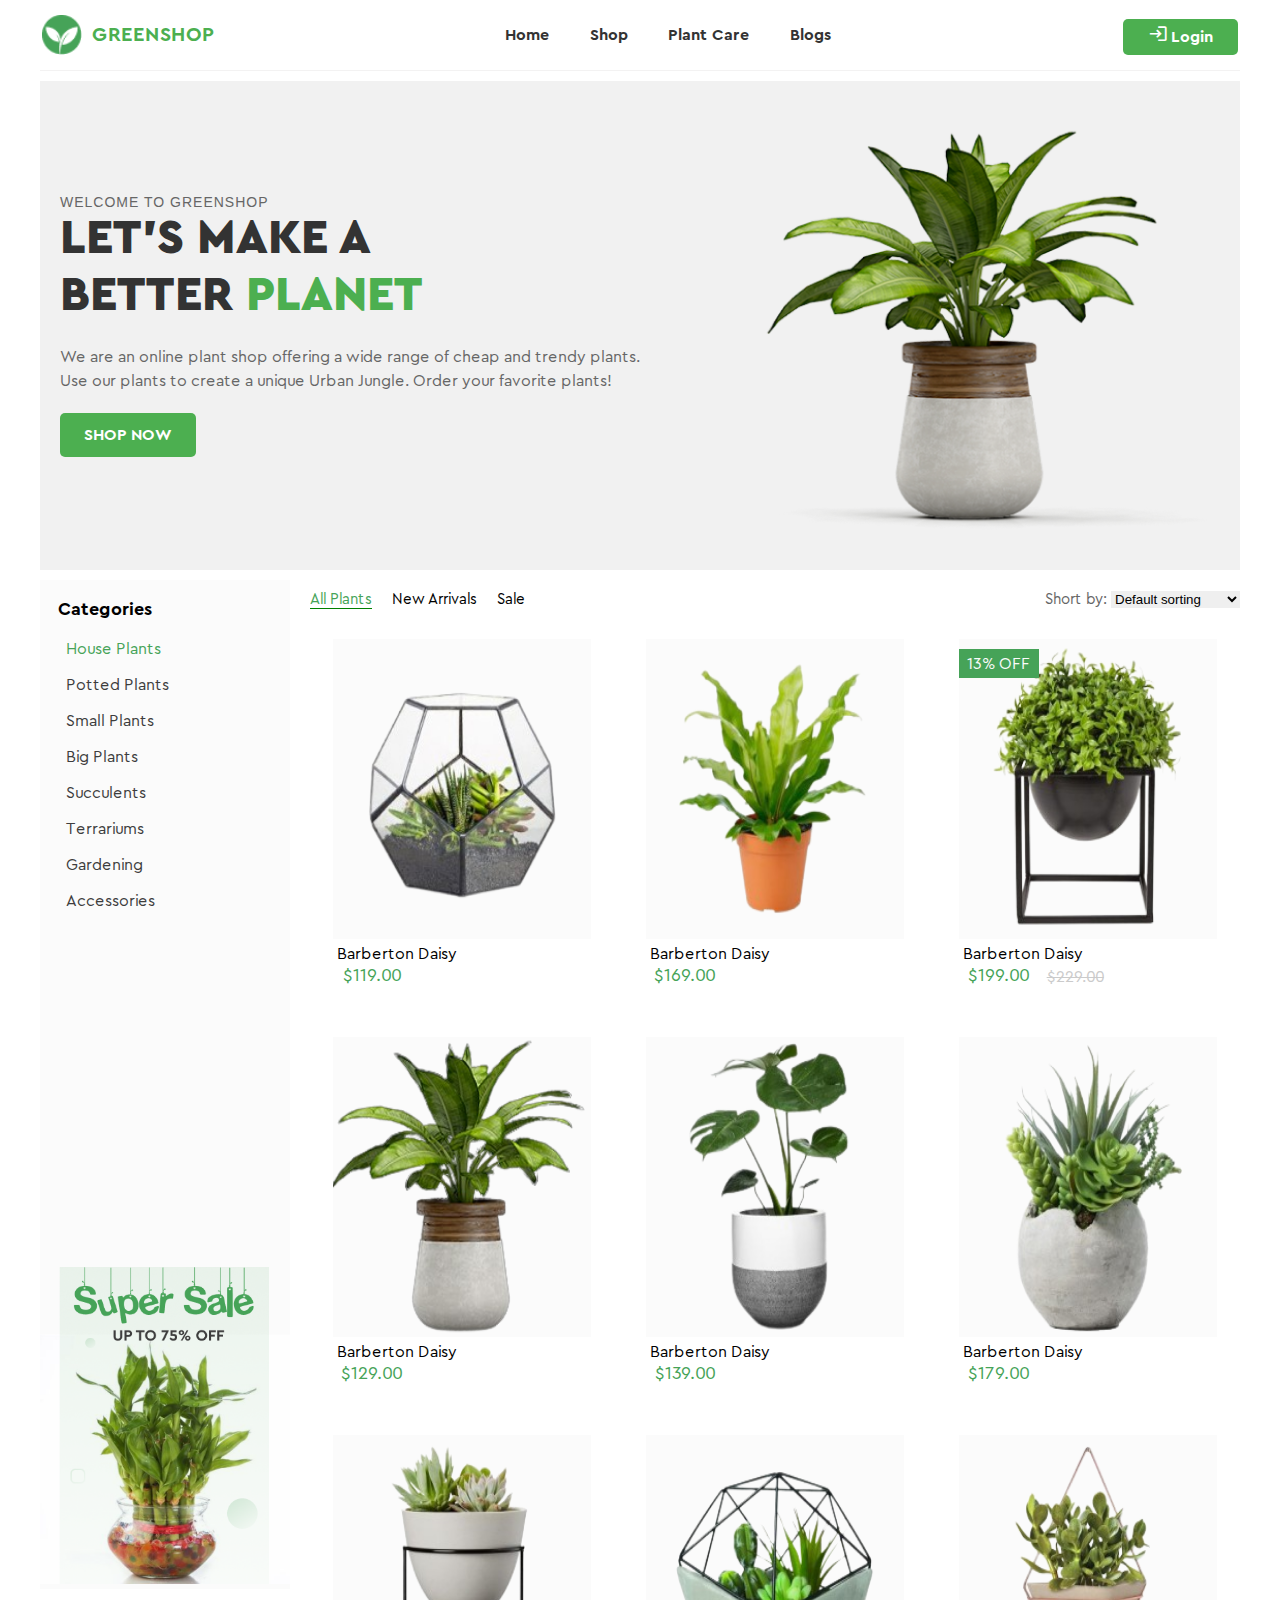
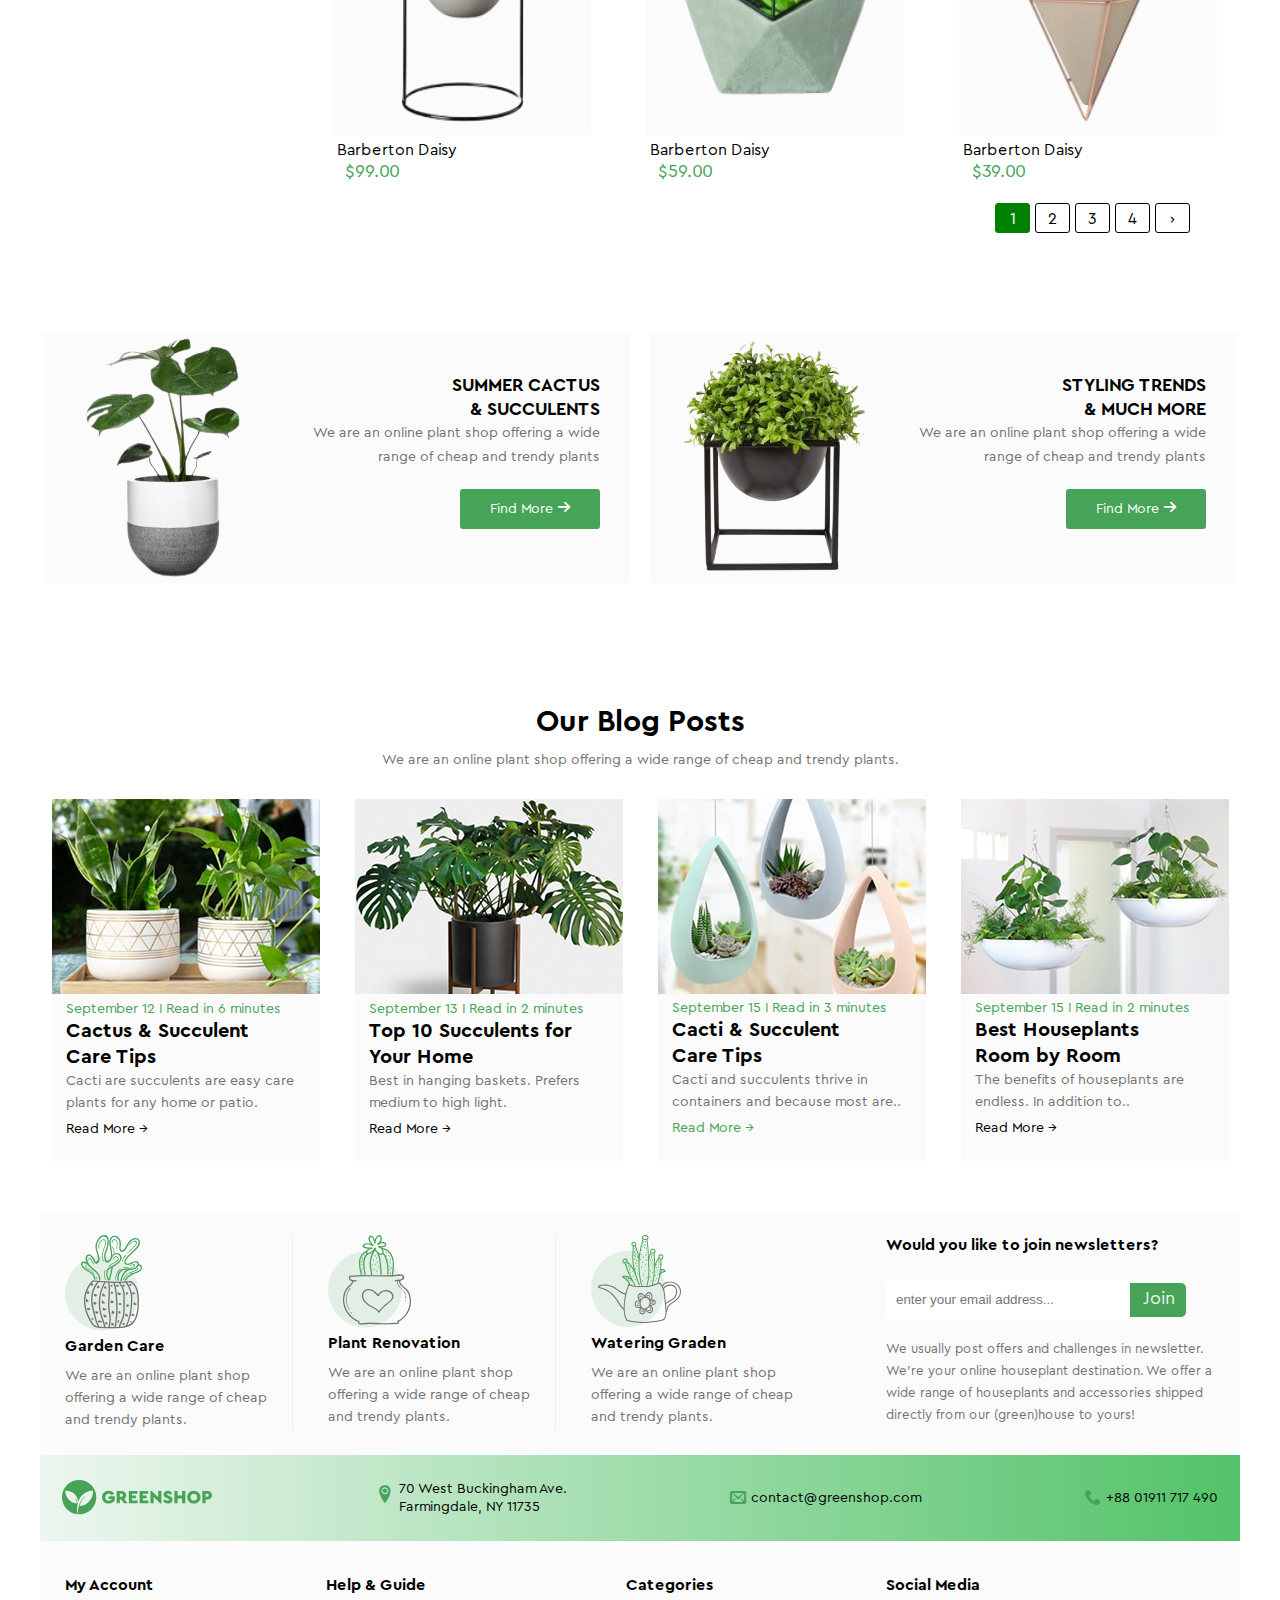
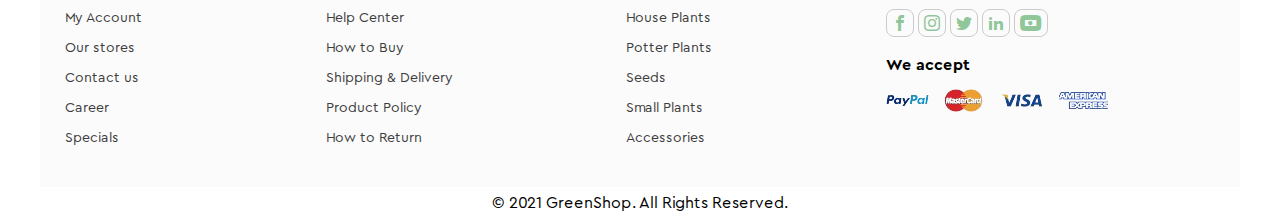
<file: index.html>
<!DOCTYPE html>
<html lang="en">

<head>
    <meta charset="UTF-8">
    <meta name="viewport" content="width=device-width, initial-scale=1.0">
    <title>GreenShop</title>
    <link rel="stylesheet" href="css/reset.css">
    <link rel="stylesheet" href="css/styles.css">
  
</head>

<body>
  
    <nav class="navbar">
        <div class="logo">
            <img src="img/Vector.png" alt="GreenShop Logo">
            <span>GREENSHOP</span>
        </div>
        <ul class="nav-links">
            <li><a href="#" class="active">Home</a></li>
            <li><a href="#">Shop</a></li>

            <li class="header-nav_list-item menu_just"><a href="#">Plant Care</a></li>
            <ul class="first_down_menu">
                <li class="first_li"><a href="">Drainage</a></li>
                <li class="first_li"><a href="">Fungicides</a></li>
                <li class="first_li"><a href="">Fertilizer</a></li>
                <li class="first_li activ_second_li"><a href="">Priming <span>&#60;</span></a></li>
                <ul class="second_down_menu">
                    <li><a href="">Universal</a></li>
                    <li><a href="">For Ficus</a></li>
                    <li><a href="">For Cacti</a></li>
                    <li><a href="">For Citrus</a></li>
                    <li><a href="">For those in bloom</a></li>
                    <li><a href="">For Orchids</a></li>
                </ul>
            </ul>
            <li><a href="#">Blogs</a></li>
        </ul>
        <div>
        <a href="registration.html" class="login-btn"><i class="icon-login1"></i>Login</a>
        </div>
    </nav> 

    <header class="hero">
        <div class="hero-content">
            <p class="subheading">WELCOME TO GREENSHOP</p>
            <h1 class="heading">LET'S MAKE A <br> BETTER <span class="green-text">PLANET</span></h1>
            <p class="description">
                We are an online plant shop offering a wide range of cheap and trendy plants.
                Use our plants to create a unique Urban Jungle. Order your favorite plants!
            </p>
            <a href="#" class="shop-button">SHOP NOW</a>
        </div>
        <div class="hero-image">
            <img src="img/main.png" alt="Plants in a pot">
        </div>
    </header>

    <div class="container">


        <div class="navbar-left">
            <nav class="left-nav">
                <P class="cat">Categories</P>
                <ul>
                    <li class="green-plants"><a href="#">House Plants</a></li>
                    <li><a href="#">Potted Plants</a></li>
                    <li><a href="#">Small Plants</a></li>
                    <li><a href="#">Big Plants</a></li>
                    <li><a href="#">Succulents</a></li>
                    <li><a href="#">Terrariums</a></li>
                    <li><a href="#">Gardening</a></li>
                    <li><a href="#">Accessories</a></li>
                </ul>
            </nav>

            <img class="ban" src="img/SuperSaleBanner.png" alt="">

        </div>
        <div class="main-content">
            <div class="tabs-container">
                <ul class="tabs">
                    <li class="active"><a class="green-class" href="#">All Plants</a></li>
                    <li class="active"><a href="#">New Arrivals</a></li>
                    <li class="active"><a href="#">Sale</a></li>
                </ul>
                <div class="sort">
                    <span>Short by:</span>
                    <select>
                        <option>Default sorting</option>
                        <option>Price: Low to High</option>
                        <option>Price: High to Low</option>
                        <option>Newest Arrivals</option>
                    </select>
                </div>
            </div>
            <div class="cards">
                <div class="card">
                    <img class="imgcard" src="img/photo1.png" alt="">
                    <span class="name">Barberton Daisy</span>
                    <span class="price">$119.00</span>
                </div>
                <div class="card">
                    <img class="img_s imgcard" src="img/photo2.png" alt="">
                    <div class="vector">
                        <a href="" class="icon-shopping-1"></a>
                        <a href="" class="icon-heart-1"></a>
                        <a href="" class="icon-Frame"></a>
                    </div>
                    <span class="name">Barberton Daisy</span>
                    <span class="price">$169.00</span>

                </div>
                <div class="card">
                    <img class="imgcard" src="img/photo3.png" alt="">
                    <span class="name">Barberton Daisy</span>
                    <span class="price">$199.00</span>
                    <span class="info-sale">13% OFF</span>
                    <span class="price-sale">$229.00</span>
                </div>
                <div class="card">
                    <img class="imgcard" src="img/photo4.png" alt="">
                    <span class="name">Barberton Daisy</span>
                    <span class="price">$129.00</span>
                </div>
                <div class="card">
                    <img class="imgcard" src="img/photo5.png" alt="">
                    <span class="name">Barberton Daisy</span>
                    <span class="price">$139.00</span>
                </div>
                <div class="card">
                    <img class="imgcard" src="img/photo6.png" alt="">
                    <span class="name">Barberton Daisy</span>
                    <span class="price">$179.00</span>
                </div>
                <div class="card">
                    <img class="imgcard" src="img/photo7.png" alt="">
                    <span class="name">Barberton Daisy</span>
                    <span class="price">$99.00</span>
                </div>
                <div class="card">
                    <img class="imgcard" src="img/photo8.png" alt="">
                    <span class="name">Barberton Daisy</span>
                    <span class="price">$59.00</span>
                </div>
                <div class="card">
                    <img class="imgcard" src="img/photo9.png" alt="">
                    <span class="name">Barberton Daisy</span>
                    <span class="price">$39.00</span>
                </div>
            </div>
            <ul class="pagination">
                <li class="active"><a href="#">1</a></li>
                <li><a href="#">2</a></li>
                <li><a href="#">3</a></li>
                <li><a href="#">4</a></li>
                <li><a href="#">›</a></li>
            </ul>
        </div>

    </div>

    <div class="center-blog">
        <div class="mainminiconteiner">
            <div class="miniconteinerleft">
                <img class="imgleft" src="img/photo5.png" alt="">
                <div class="textleft">
                    <h2>SUMMER CACTUS<br>& SUCCULENTS</h2>
                    <p class="summer">We are an online plant shop offering a wide range of cheap and trendy plants</p>
                    <div class="btnbox">
                        <a class="btn " href="">Find More <i class="icon-arrow-right"></i></a>
                    </div>
                </div>

            </div>

            <div class="miniconteinerright">
                <img class="imgright" src="img/photo3.png" alt="">
                <div class="textright">
                    <h2>STYLING TRENDS<br>& MUCH MORE</h2>
                    <p>We are an online plant shop offering a wide range of cheap and trendy plants</p>
                    <div class="btnbox">
                        <a class="btn" href="">Find More <i class="icon-arrow-right"></i></a>
                    </div>
                </div>
            </div>

        </div>

        <div class="blog">
            <div class="text-blog">
                <h3>Our Blog Posts</h3>
                <p>We are an online plant shop offering a wide range of cheap and trendy plants. </p>
            </div>

        </div>

        <div class="main-blog">
            <div class="mini-blog">
                <img src="img/mini-blog1.png" alt="">
                <p class="time">September 12 I Read in 6 minutes</p>
                <h2>Cactus & Succulent<br>
                    Care Tips</h2>
                <p class="mini-blog-p">Cacti are succulents are easy care<br>plants for any home or patio. </p>
                <a class="btn2" href="">Read More &#8594;</a>
            </div>
            <div class="mini-blog">
                <img src="img/mini-blog2.png" alt="">
                <p class="time">September 13 I Read in 2 minutes</p>
                <h2>Top 10 Succulents for<br>
                    Your Home</h2>
                <p class="mini-blog-p">Best in hanging baskets. Prefers<br>medium to high light.</p>
                <a class="btn2" href="">Read More &#8594;</a>
            </div>
            <div class="mini-blog">
                <img src="img/mini-blog3.png" alt="">
                <p class="time">September 15 I Read in 3 minutes</p>
                <h2>Cacti & Succulent<br>
                    Care Tips</h2>
                <p class="mini-blog-p">Cacti and succulents thrive in<br>containers and because most are..</p>
                <a class="btn3" href="">Read More &#8594;</a>
            </div>
            <div class="mini-blog">
                <img src="img/mini-blog4.png" alt="">
                <p class="time">September 15 I Read in 2 minutes</p>
                <h2>Best Houseplants<br>
                    Room by Room</h2>
                <p class="mini-blog-p">The benefits of houseplants are<br>endless. In addition to..</p>
                <a class="btn2" href="">Read More &#8594;</a>
            </div>

        </div>
    </div>
    <div class="footerone">
        <ul class="ulfooter">
            <li><img src="img/Pictureone.svg" alt=""><h5>Garden Care</h5><p>We are an online plant shop<br>offering a wide range of cheap<br>and trendy plants.</p></li>
            <li><img src="img/Picturetwo.svg" alt=""><h5>Plant Renovation</h5><p>We are an online plant shop<br>offering a wide range of cheap<br>and trendy plants.</p></li>
            <li><img src="img/Picturethree.svg" alt=""><h5>Watering Graden</h5><p>We are an online plant shop<br>offering a wide range of cheap<br>and trendy plants.</p></li>
        </ul>
        <div class="maillfood"><h5>Would you like to join newsletters?</h5>
            <form action=""><input placeholder="enter your email address..." type="email" class="inpmail"><a class="btnmail" href="">Join</a></form>
        <p>We usually post offers and challenges in newsletter. We’re your online houseplant destination. We offer a wide range of houseplants and accessories shipped directly from our (green)house to yours! </p>
    </div>
    </div>
    <div class="footertwo">
    <img class="photofooter" src="img/Groupfooter.svg" alt="">



    <a class="linkfooter" href="">
        <i class="icon-location"></i>70 West Buckingham Ave.<br>
        Farmingdale, NY 11735
    </a>
    <a class="linkfooter" href="">
        <i class="icon-envelop"></i>contact@greenshop.com 
        </a>
    <a class="linkfooter" href="">
        <i class="icon-phone"></i>+88 01911 717 490
        </a>



    </div>
    <div class="footerthree">
        <div class="navfooter">
        <h5>My Account</h5>
    <ul>
        <li><a href="">My Account</a></li>
        <li><a href="">Our stores</a></li>
       <li><a href="">Contact us</a></li>
        <li><a href="">Career</a></li>
       <li><a href="">Specials</a></li>
    </ul>
    </div>
        <div class="navfooter">
            <h5>Help & Guide</h5>
    <ul>
        <li><a href="">Help Center</a></li>
        <li><a href="">How to Buy</a></li>
        <li><a href="">Shipping & Delivery</a></li>
        <li><a href="">Product Policy</a></li>
        <li><a href="">How to Return</a></li>
    </ul>
    </div>
        <div class="navfooter">
            <h5>Categories</h5>
    <ul>
        <li><a href="">House Plants</a></li>
        <li><a href="">Potter Plants</a></li>
        <li><a href="">Seeds</a></li>
        <li><a href="">Small Plants</a></li>
        <li><a href="">Accessories</a></li>
    </ul>
    </div>
    <div class="social"><h5>Social Media</h5>
        <ul class="social-list">
            <li><a href="" class="social-list-link icon-facebook"></a></li>
            <li><a href="" class="social-list-link icon-instagram"></a></li>
            <li><a href="" class="social-list-link icon-twitter"></a></li>
            <li><a href="" class="social-list-link icon-linkedin"></a></li>
            <li><a href="" class="social-list-link icon-YouTube"></a></li>
        </ul>
        <h5>We accept</h5>
        <a href=""><img class="img-accept" src="/img/accept.png" alt=""></a>
    </div>
    </div>
    <div class="copy"><p>© 2021 GreenShop. All Rights Reserved.</p></div> 
</body>

</html>
</file>
<file: css/styles.css>
@font-face {
    font-family: 'Cera Pro';
    src: url('../fonts/CeraPro-Regular.woff2') format('woff2');
    font-weight: normal;
    font-style: normal;
}

@font-face {
    font-family: 'Cera Pro';
    src: url('../fonts/CeraPro-RegularItalic.woff2') format('woff2');
    font-weight: normal;
    font-style: italic;
}

@font-face {
    font-family: 'Cera Pro';
    src: url('../fonts/CeraPro-Bold.woff2') format('woff2');
    font-weight: 700;
    font-style: normal;
}

@font-face {
    font-family: 'Cera Pro';
    src: url('../fonts/CeraPro-BoldItalic.woff2') format('woff2');
    font-weight: 700;
    font-style: italic;
}

@font-face {
    font-family: 'Cera Pro';
    src: url('../fonts/CeraPro-Black.woff2') format('woff2');
    font-weight: 900;
    font-style: normal;
}

@font-face {
    font-family: 'Cera Pro';
    src: url('../fonts/CeraPro-BlackItalic.woff2') format('woff2');
    font-weight: 900;
    font-style: italic;
}

@font-face {
    font-family: 'Cera Pro';
    src: url('../fonts/CeraPro-Light.woff2') format('woff2');
    font-weight: 300;
    font-style: normal;
}

@font-face {
    font-family: 'Cera Pro';
    src: url('../fonts/CeraPro-LightItalic.woff2') format('woff2');
    font-weight: 300;
    font-style: italic;
}

@font-face {
    font-family: 'Cera Pro';
    src: url('../fonts/CeraPro-Thin.woff2') format('woff2');
    font-weight: 100;
    font-style: normal;
}

@font-face {
    font-family: 'Cera Pro';
    src: url('../fonts/CeraPro-ThinItalic.woff2') format('woff2');
    font-weight: 100;
    font-style: italic;
}

@font-face {
    font-family: 'Cera Pro';
    src: url('../fonts/CeraPro-Medium.woff2') format('woff2');
    font-weight: 600;
    font-style: normal;
}

@font-face {
    font-family: 'Cera Pro';
    src: url('../fonts/CeraPro-MediumItalic.woff2') format('woff2');
    font-weight: 600;
    font-style: italic;
}
@font-face {
    font-family: 'icomoon';
    src:  url('../fonts/icomoon.eot?gm406t');
    src:  url('../fonts/icomoon.eot?gm406t#iefix') format('embedded-opentype'),
      url('../fonts/icomoon.ttf?gm406t') format('truetype'),
      url('../fonts/icomoon.woff?gm406t') format('woff'),
      url('../fonts/icomoon.svg?gm406t#icomoon') format('svg');
    font-weight: normal;
    font-style: normal;
    font-display: block;
  }
  
  @font-face {
    font-family: 'icomoon';
    src:  url('../fonts/icomoon.eot?ruwm61');
    src:  url('../fonts/icomoon.eot?ruwm61#iefix') format('embedded-opentype'),
      url('../fonts/icomoon.ttf?ruwm61') format('truetype'),
      url('../fonts/icomoon.woff?ruwm61') format('woff'),
      url('../fonts/icomoon.svg?ruwm61#icomoon') format('svg');
    font-weight: normal;
    font-style: normal;
    font-display: block;
  }
  
  @font-face {
    font-family: 'icomoon';
    src:  url('../fonts/icomoon.eot?x35uj4');
    src:  url('../fonts/icomoon.eot?x35uj4#iefix') format('embedded-opentype'),
      url('../fonts/icomoon.ttf?x35uj4') format('truetype'),
      url('../fonts/icomoon.woff?x35uj4') format('woff'),
      url('../fonts/icomoon.svg?x35uj4#icomoon') format('svg');
    font-weight: normal;
    font-style: normal;
    font-display: block;
  }
  
  [class^="icon-"], [class*=" icon-"] {
    /* use !important to prevent issues with browser extensions that change fonts */
    font-family: 'icomoon' !important;
    speak: never;
    font-style: normal;
    font-weight: normal;
    font-variant: normal;
    text-transform: none;
    line-height: 1;
  
    /* Better Font Rendering =========== */
    -webkit-font-smoothing: antialiased;
    -moz-osx-font-smoothing: grayscale;
  }
  
  .icon-login1:before {
    content: "\e905";
  }
  .icon-Frame:before {
    content: "\e900";
  }
  .icon-heart-1:before {
    content: "\e901";
  }
  .icon-shopping-1:before {
    content: "\e902";
    color: #46a358;
  }
  .icon-YouTube:before {
    content: "\e903";
  }
  .icon-phone:before {
    content: "\e942";
  }
  .icon-envelop:before {
    content: "\e945";
  }
  .icon-location:before {
    content: "\e948";
  }
  .icon-arrow-right:before {
    content: "\ea3c";
  }
  .icon-facebook:before {
    content: "\ea90";
  }
  .icon-instagram:before {
    content: "\ea92";
  }
  .icon-twitter:before {
    content: "\ea96";
  }
  .icon-linkedin:before {
    content: "\eaca";
  }
  
  
  
  
* {
    box-sizing: border-box;
}

.navbar {
    display: flex;
    align-items: center;
    justify-content: space-between;
    padding: 15px 20px;
    background: white;
    border-bottom: 1px solid #f3f2f2;
    max-width: 1200px;
    margin: auto;
}


.logo {
    display: flex;
    align-items: center;
}

.logo img {
    height: 40px;
    margin-right: 10px;
}

.logo span {
    font-size: 20px;
    font-weight: bold;
    color: #4CAF50;
}


.nav-links {
    list-style: none;
    display: flex;
    gap: 40px;
}

.nav-links li {
    display: inline;
}

.nav-links a {
    text-decoration: none;
    font-size: 16px;
    color: #333;
    font-weight: bold;
    padding-bottom: 28px;
    transition: color 0.3s ease-in-out;
}


.nav-links a.active {
    color: 4CAF50;
}


.nav-links a:hover {
    color: #4CAF50;
    border-bottom:3px solid #388E3C;
}


.login-btn {
    background: #4CAF50;
    color: white;
    text-decoration: none;
    padding: 10px 25px;
    border-radius: 5px;
    font-weight: bold;
    transition: background 0.3s;
}
.login-btn i {
  color:white;
  font-size: 20px;
  margin: 0px 3px 0px 0px;
}

.login-btn:hover {
    background: #388E3C;
    transform: scale(1.1);
}


body {
    font-family: Arial, sans-serif;
    font-family: "Cera Pro", sans-serif;
}


.hero {
    display: flex;
    align-items: center;
    justify-content: space-between;
    max-width: 1200px;
    margin: 10px auto;
    padding: 20px;
    background-color:rgb(241, 241, 241);
}


.hero-content {
    max-width: 50%;
}

.subheading {
    font-size: 14px;
    text-transform: uppercase;
    letter-spacing: 1px;
    color: #666;
    font-family:Roboto,sans-serif;
}

.heading {
    font-size: 48px;
    font-weight: 900;
    line-height: 1.2;
    color: #333;
}

.green-text {
    color: #4CAF50;
}

.description {
    font-size: 16px;
    color: #666;
    margin: 20px 0;
    line-height: 1.5;
}


.shop-button {
    display: inline-block;
    background-color: #4CAF50;
    color: #fff;
    padding: 12px 24px;
    font-size: 16px;
    text-decoration: none;
    border-radius: 5px;
    font-weight: bold;
}

.shop-button:hover {
    background-color: #388E3C;
    transform: translateX(10px) rotate(10deg) translateY(5px);
    
}


.hero-image img {
    max-width: 500px;
}

.container {
    width: 1200px;
    justify-self: center;
    overflow: hidden;
}

.navbar-left {
    float: left;
    background-color: #FBFBFB;
    width: 250px;
}
.main-content {
    float:right;
    width: calc(100% - 270px);
}
.left-nav {
    margin-bottom: 30px;
    padding: 18px;
}

.left-nav ul {
    list-style: none;
    font-family: "Cera Pro", sans-serif;
}

.left-nav ul>li {
    padding: 8px;
}

.left-nav ul>li>a {
    color: #3D3D3D;
    line-height: 12px;
    text-decoration: none;
}

.left-nav ul>li>a:hover {
    color: #46A358;
}

.cards {
    display: flex;
    flex-wrap: wrap;
    justify-content: space-between;
    gap: 10px;
}

.card {
    flex: 1 1 calc(33.33% - 10px);
    padding: 20px;
    text-align: center;
    border-radius: 5px;
    transition: transform 0.3s ease;
    position: relative;
}

.card img {
    width: 258px;
    height: 300px;
    background: #FBFBFB;

}








.cat {
    font-weight: 700;
    margin-bottom: 10px;
    font-size: 18px;
}

.tabs-container {
    display: flex;
    justify-content: space-between;
    align-items: center;
    padding: 10px 0;
    max-width: 1100px;
    text-decoration: none;
}

.tabs {
    list-style: none;
    display: flex;
    gap: 20px;
}

.tabs li {
    font-size: 15px;
    font-weight: normal;
    font-family: "Cera Pro", sans-serif;

}

.tabs li a {
    text-decoration: none;
    color: #000000;
    padding-bottom: 1px;
    text-decoration: none;
}


.sort {
    font-size: 15px;
    color: #666;
}

.sort select {
    border: none;
    cursor: pointer;
}

.ban {
    max-width: 100%;
    margin-top: 300px;
}
.name {
padding-right: 130px;
font-family: "Cera Pro", sans-serif;
font-size: 16px;
}

.price {
padding-right: 180px;
color: #46A358;
font-family: "Cera Pro", sans-serif;
font-size: 18px;
}

li.active a.green-class {
    color: #46A358 !important;
    border-bottom: 1px solid green;
}
li.green-plants a {
    color: #46A358!important;
}

.pagination {
    list-style: none;
    padding: 0;
    margin-right: 45px;
    overflow: hidden;
    float: right; 
}

.pagination li {
    float: left;
    margin-right: 5px;
}

.pagination li a {
    display: block;
    width: 35px;
    height: 30px;
    line-height: 30px;
    text-align: center;
    text-decoration: none;
    color: black;
    border: 1px solid black;
    border-radius: 3px;
    background-color: white; 
    font-family: "Cera Pro", sans-serif;
}

.pagination li.active a {
    background-color: green; 
    color: white; 
    border-color: green;
}

.mainminiconteiner  {
display:flex;
justify-content: center;
gap: 20px;
margin-top: 100px;
}

.miniconteinerleft {
background-color: #FBFBFB;
width: 586px;
height: 250px;
display: flex;

}

.miniconteinerright {

background-color: #FBFBFB;
width: 586px;
height: 250px;
display: flex;
}

.textleft {
    text-align: right;
    font-family: "Cera Pro", sans-serif;
    line-height: 24px;
    margin-top: 40px;
    padding-right: 30px;

}

.textright {
    text-align: right;
    font-family: "Cera Pro", sans-serif;
    line-height: 24px;
    margin-top: 40px;
    padding-right: 30px;
}

.imgleft {
    justify-self: start;
}

.imgright {
    justify-self: start;
}

.textleft p {
    font-size: 14px;
    color: #727272;
}

.textright p {
   font-size: 14px;
   color: #727272;
}

.textleft h2 {
    font-size: 18px;
}

.textright h2 {
   font-size: 18px;
}

.btn {
    background-color: #46A358;
    border-radius: 3px;
    color: white;
    width: 140px;
    height: 40px;
    display: inline-block;
    text-align: center;
    font-family: "Cera Pro", sans-serif;
    font-size: 14px;
    padding: 8px;
    text-decoration: none;
}

.btn:hover {
    background-color: #45a049;
    transform: perspective(17px)
    
}

.btnbox {
    margin-top: 20px;
}

.blog {
    justify-content: center;
    display: flex;
}

.text-blog {
    margin-top: 120px;  
}

.text-blog h3 {
    text-align: center;
    font-family: "Cera Pro", sans-serif;
    font-size: 30px;
    margin-bottom: 10px;
}

.text-blog p {
    text-align: center;
    font-family: "Cera Pro", sans-serif;
    font-size: 14px;
    color: #727272;
    
}

.main-blog {
    display: flex;
    justify-content: center;
    margin-top: 30px;
    gap: 35px;
    
    
}
.mini-blog{
    background-color:#FBFBFB;
    width: 268px;
    height: 362px;

}
.mini-blog-p {
    font-family: "Cera Pro", sans-serif;
    font-size: 14px;
    color: #727272;
    margin-left: 14px;
    line-height: 22px;
    
}

.mini-blog h2 {
    font-family: "Cera Pro", sans-serif;
    font-size: 20px;
    margin-left: 14px;
    line-height: 26px;

}

.time {
    font-family: "Cera Pro", sans-serif;
    font-size: 14px;
    color: #46A358;
    margin-left: 14px;
}

.btn2 {
    text-decoration: none;
    color: #000000;
    font-size: 14px;
    font-family: "Cera Pro", sans-serif;
    margin-left: 14px;
    line-height: 30px;
}
.btn2:hover {
    color: #46A358;
}
.btn3 {
    text-decoration: none;
    color: #46A358;
    font-size: 14px;
    font-family: "Cera Pro", sans-serif;
    margin-left: 14px;
    line-height: 30px;
}

.info-sale {
    background-color:#46A358;
    width: 80px;
    height: 29px;
    top: 30px;
    color: #FBFBFB;
    font-size: 16px;
    position: absolute;
    left: 22px;
   padding: 5px;

}

.price-sale {
    position: absolute;
    left: 110px;
    top: 348px;
    color:#CBCBCB;
    text-decoration: line-through;
}

.imgcard:hover {
    border-top:solid 1px #46A358;
}

.vector {
    display: none;
    position: absolute;
    bottom: 73px;    
    right: 33%;
}
.vector a {
    font-size: 20px;
    margin:0px 5px;
    text-decoration: none;
    color:#000000;

}

.card:hover {
    
    display: block!important;
}

.img_s:hover + .vector {
    display: block;
}

.vector:hover {
    
    display: block;
}

.menu-just:hover + .header-nav_submenu {
    display: block;
}

.nav-links {
    position: relative;
}
.first_down_menu {
    background-color: #EDF6EE;
    position: absolute;
    top: 48px;
    right: 30px;
    width: 188px;
    line-height: 7px;
}

.menu_just:hover + .first_down_menu {
    display: block;
   
}
.first_down_menu:hover {
    display: block;
}

.first_down_menu a {
    display: block;
}


.first_down_menu {
    display: none;
}


.first_down_menu a {
    padding: 15px 20px;
    font-weight: 100;
}

.first_down_menu a:hover {
    border: none;
    background-color: #45a049;
    color: white;
    
}

.second_down_menu {
    display: none;
    width: 200px;
    position: absolute;
    left: 188px;
    top: 0;
    background: #EDF6EE;
}


.activ_second_li:hover + .second_down_menu {
    display: block;
}

.second_down_menu:hover {
    display: block;
}

.activ_second_li span {
    margin-left: 76px;
    font-weight: bold;
}  

.footerone {
    display: flex;
    width: 1200px;
    justify-content: space-between;
    margin: 0 auto;
    background-color: #FBFBFB;
    margin-top: 50px;

    

    
}

.ulfooter {
    display: flex;
    gap: 10px;
}
.ulfooter li {
    list-style: none;
    padding: 0px 25px;
    border-right: #46A3581A 1px solid;
    margin: 24px 0px;

}
.ulfooter li:last-child {
    border-right: none;
}

.ulfooter li:last-child {
    padding-right: 0;

}

.ulfooter li p {
    font-size: 14px;
    line-height: 22px;
    color: #727272;
}
.ulfooter li h5 {
margin-bottom: 9px;
}
.maillfood {
    width: 354px;
    padding: 24px 25px 24px 0;
}

.maillfood p{
font-size: 13px;
line-height: 22px;
color:#727272;
margin-top:18px;
}
.maillfood h5 {
    margin-bottom:25px;
}

.btnmail {
    background-color: #46A358;
    color:#EDF6EE;
    border-radius: 0px 5px 5px 0px;
    border: none;
    font-size: 18px;
    padding: 6px 10px 10px 13px;
    text-decoration: none;
}

.btnmail:hover {
    background: #388E3C;
    transform: rotateZ(10deg);
}

.inpmail {
    width: 244px;
    height: 40px;
    border: none;
    border-radius: 5px 0px 0px 5px;
    padding: 10px;
}

.footertwo {
    width: 1200px;
    display: flex;
    background: linear-gradient(to right, #EDF6EF, #52C368);
    margin: 0 auto;
    justify-content: space-between;
    padding: 25px 22px;
    align-items: center;
}

.footertwo p {
    font-size: 14px;
    color: #3D3D3D;
    display: inline-block;
    margin: 27px 1027px 26.7px 23px;

}

.linkfooter {
    text-decoration: none;
    color: #000000;
    font-size:14px;
}
.icon-location {
    font-size: 18px;
    margin: 5px 5px;
    color: rgba(70, 163, 88, 1);

}
.icon-envelop {
    font-size: 16px;
    margin: 0px 5px;
    color: rgba(70, 163, 88, 1);
}
.icon-phone {
    font-size: 16px;
    margin: 0px 5px;
    color: rgba(70, 163, 88, 1);
}


.footerthree {
    display: flex;
    width: 1200px;
    margin: 0 auto;
    justify-content: space-between;
    background-color: #FBFBFB;
    padding-bottom: 29px;
    padding: 34px 0px 34px 25px;


}

.navfooter ul {
    list-style: none;
    
}
.navfooter ul li a {
    text-decoration: none;
    line-height: 30px;
    font-size: 14px;
    color: #3D3D3D;
    padding: 25px 0px;

}
.navfooter h5 {
    margin-bottom: 8px;
    
    
    
}

.social {
    width: 354px;
    padding: 0px 25px 0px 0;
    display: flex;
    flex-direction: column;
    align-items: flex-start;


}
.footertwo a {
    display: flex;
}
.footertwo a img {
    margin-right: 5px;
}
.copy {
    text-align: center;
    margin:6px;
}

.social-list-link {
    color: rgba(70, 163, 88, 0.6);
    text-decoration: none;
    
}
.social ul {
    margin: 20px 0px;
}

.social ul li {
    display: inline-block;
}

.social ul li a {
    font-size: 16px;
    padding: 5px;
    border: 1px solid #CBCBCB;
    border-radius: 8px;
}
 .img-accept {
    margin-top: 13px;
 }




 .menu {
    width: 60px;  
    height: 60px;
    position: relative;
    z-index: 2;
    left: 10;
    top: 5;
 }
 .menu span,
 .menu:after,
 .menu:before {
    content: '';
    width:100%;
    display: block;
    height: 5px;
    background: #7e8bfa;
    position: absolute;
 }
 .menu:before {
    top:0;
    left:0;
    transition: transform 0.9s linear;
 }
 .menu:after {
    bottom:0;
    top:auto;
    transition: transform 0.9s linear;
 }
 .menu span {
    top:30px;
    left:50%;
     transform:translate(-50%, -2px);
     transition:transform 0.1s linear, opacity 0.4s;
 }
 
 /*.menu:hover span {
    opacity: 0;
    transform: translate(-50%, -2px) scale(0);
    
 }
 .menu:hover:after {
    transform: rotate(-45deg) translate(19px, -21px);
    transition:transform 0.9s linear, opacity 0.4s;
    
 }
 .menu:hover:before {
    transform: rotate(45deg) translate(18px, 20px);
    transition:transform 0.9s linear, opacity 0.4s;
 }*/

.menuon {
    border: 2px solid #000000;
    border-radius: 5px;
    width: 15px;
    height: 15px;
    position: relative;
    left: -99999px;
}

/*.label-input:before {
display: inline-block;
content: '';
width: 15px; 
height: 15px;
border: 2px solid #000000;
border-radius: 3px;
}*/


/*.label-input:has(.menuon:checked)::before {
    background: #388E3C;
}*/

body {
    margin: 0;
}
.header {
    position: relative;
}
.main-menu {
    padding: 75px;
    border: 5px solid #333;
    background: #CBCBCB;
    position: absolute;
    width: 400px;
    top: 0;
    left: 0;
    height: 100vh;
    transform: translateX(-100%);
    transition: transform 0.3s linear;
}

.menuon:checked + .menu span {
    opacity: 0;
    transform: translate(-50%, -2px) scale(0);
}

 .menuon:checked +.menu:after {
    transform: rotate(-45deg) translate(19px, -21px);
    transition:transform 0.9s linear, opacity 0.4s;
    
 }
 .menuon:checked + .menu:before {
    transform: rotate(45deg) translate(18px, 20px);
    transition:transform 0.9s linear, opacity 0.4s;
 }

 .label-input:has(.menuon:checked) + .main-menu {
    transform: translateX(0);
 }

 @media (max-width: 1200px) {
    .hero {
        margin: 13px auto 40px auto;
        flex-direction: column;
        align-items: center;
    }
    .hero-image img {
        width: 100%;
    }
    .hero-content {
        max-width: 100%;
    }
    .miniconteinerleft {
        width: 100%;
        height: auto;
        align-items: center;
    }

    .mainminiconteiner {
        flex-direction: column;
        align-items: center;
    }
    .miniconteinerright {
        width: 100%;
        height: auto;
        align-items: center;
    }
    .main-blog {
        display: flex;
        flex-wrap: wrap;
    }
    .main-blog img {
        width: 100%;
    }
    .mini-blog  {
        
        height: auto;
    }
    .heading {
        font-size: 28px;
        line-height: 29px;
    }
    .container,
    .nav-links {
        display: none;
    }
    .footerone {
        flex-direction: column;
    }
    .ulfooter {
        flex-direction: column; 
        text-align: center;

    }
    .footerone {
        max-width: 100%;
    }
    .navfooter {
        max-width: 100%;
    }
    .footertwo {
        max-width: 100%;
        flex-direction: column;
        gap: 10px;
    }
    .footerthree {
        flex-direction: column; 
        max-width: 100%;
    }
    .textleft {
        margin: 0;
        padding: 0;
        text-align: center;
        margin-bottom: 20px;
    }
    .textright {
       margin: 0;
        padding: 0; 
        text-align: center;
        margin-bottom: 20px;
    }
    .maillfood {
        width: 100%;
        padding: 10px;
        text-align: center;
    }
    .footerthree {
        text-align: center;
    }
    .social {
        text-align: center;
        width: 100%;
        flex-direction: column;
        align-items: center;
        padding: 10px;
    }
}
 
@media (max-width: 540px) {
    .mini-blog {
        text-align: center;
    }
    .footerthree {
        text-align: center;
    }
    .social {
        text-align: center;
        width: 100%;
        flex-direction: column;
        align-items: center;
        padding: 10px;
    }
    .miniconteinerright,
    .miniconteinerleft {
        flex-direction: column;
    }
}
@media (max-width: 280px) {

}
    .navbar {
        padding: 15px 2px;
}

@media (max-width: 280px) {
    .mini-blog {
        text-align: center;
    }
    .navbar {
        padding: 15px 2px;
    }
    .logo span {
        font-size: 18px; 
    }
    .login-btn {
    padding: 7px 17px;
}
.inpmail {
    width: 201px;
}
.shop-button {
    padding: 7px 17px; 
}
}
</file>
